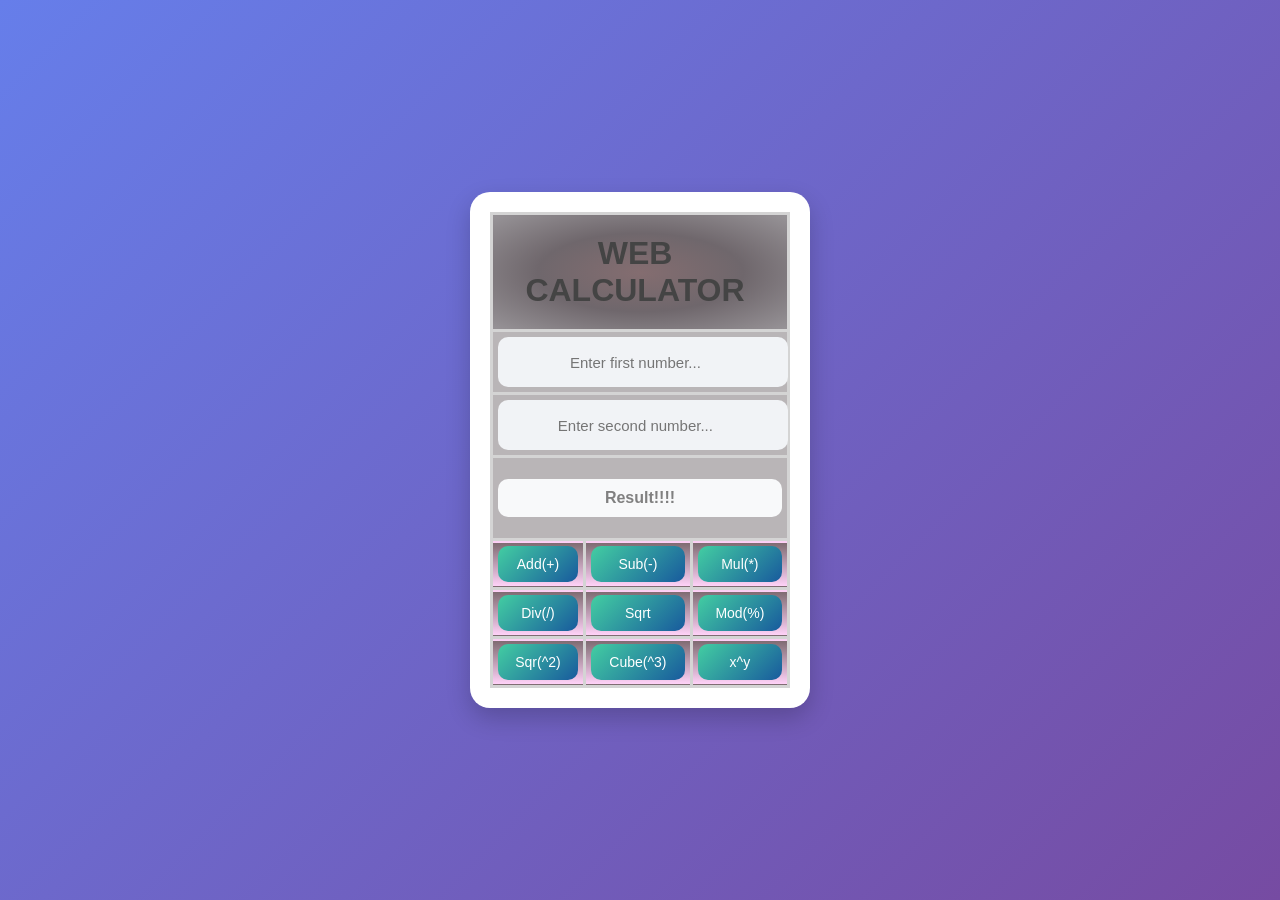
<file: index.html>
<!DOCTYPE html>
<html lang="en">
<head>
    <meta charset="UTF-8">
    <meta name="viewport" content="width=device-width, initial-scale=1.0">
    <link rel="stylesheet" href="style.css">
    <title>Document</title>
</head>
<body>
    <div class="CALCULATOR">
        <form>
            <table>
                <tr class="row1"><th colspan="3"><h1>WEB CALCULATOR</h1></th></tr>
                <tr class="row2">
                    <td colspan="3">
                        <input type="number" placeholder="Enter first number..." id="num1">
                    </td>
                </tr>
                <tr class="row3">
                    <td colspan="3">
                        <input type="number" placeholder="Enter second number..." id="num2">
                    </td>
                </tr>
                <tr class="result">
                    <td colspan="3">
                        <p id="result" style="color: gray;">Result!!!!</p>
                    </td>
                </tr>
                <tr class="row4">
                    <td><button type="button" onclick="add()">Add(+)</button></td>
                    <td><button type="button" onclick="sub()">Sub(-)</button></td>
                    <td><button type="button" onclick="mul()">Mul(*)</button></td>
                </tr>
                <tr class="row5">
                    <td><button type="button" onclick="div()">Div(/)</button></td>
                    <td><button type="button" onclick="sqrt()">Sqrt</button></td>
                    <td><button type="button" onclick="mod()">Mod(%)</button></td>
                </tr>
                <tr class="row6">
                    <td><button type="button" onclick="x2()">Sqr(^2)</button></td>
                    <td><button type="button" onclick="x3()">Cube(^3)</button></td>
                    <td><button type="button" onclick="x4()">x^y</button></td>
                </tr>
            </table>
        </form>
    </div>

    <script src="./style.js"></script>
</body>
</html>
</file>
<file: style.css>
table,tr,td,th{
    border: 3px solid #d4d4d4;
    border-collapse: collapse;
    padding: 10px;
    padding-right: 20px;
}
#num1, #num2{
    width: 95%;
    height: 30px;
    border-color: transparent;
}
.row1{
    background: radial-gradient(rgb(132, 109, 112), rgb(111, 103, 108),rgb(150, 146, 150));
}
button{
    background-color: transparent;
    border-color: transparent;
    border-width: 0px;
    width: 100%;
}
h1{
    color: rgba(128, 1, 60, 0.735);
}
.row4, .row5, .row6{
    background-image: linear-gradient(rgb(127, 107, 114), rgb(255, 210, 248));
}
*{
    text-align: center;
}
.row2, .row3, input, .result{
    background-color: #b9b5b7;
}
#result{
    background-color: #b9b5b7;
}
body {
    margin: 0;
    padding: 0;
    font-family: 'Segoe UI', sans-serif;
    background: linear-gradient(135deg, #667eea, #764ba2);
    display: flex;
    justify-content: center;
    align-items: center;
    height: 100vh;
}
.CALCULATOR {
    background: #ffffff;
    padding: 20px;
    border-radius: 20px;
    box-shadow: 0 10px 25px rgba(0,0,0,0.2);
}
table {
    border-collapse: collapse;
    width: 300px;
    text-align: center;
}
th h1 {
    color: #444;
    margin: 10px 0;
}
input {
    width: 90%;
    padding: 10px;
    border-radius: 10px;
    border: none;
    background: #f1f3f6;
    font-size: 15px;
    outline: none;
}
input:focus {
    background: #e0e7ff;
}
#result {
    display: block;
    padding: 10px;
    background: #f8f9fa;
    border-radius: 10px;
    font-weight: bold;
    color: #333;
}
td {
    padding: 5px;
}
button {
    width: 100%;
    padding: 10px;
    border: none;
    border-radius: 10px;
    background: linear-gradient(135deg, #43cea2, #185a9d);
    color: white;
    font-size: 14px;
    cursor: pointer;
    transition: 0.2s;
}
button:hover {
    transform: translateY(-3px);
    box-shadow: 0 5px 15px rgba(0,0,0,0.2);
}
button:active {
    transform: scale(0.95);
}
</file>
<file: project1.css>
table,tr,td,th{
    border: 3px solid #d4d4d4;
    border-collapse: collapse;
    padding: 10px;
    padding-right: 20px;
}
#num1, #num2{
    width: 95%;
    height: 30px;
    border-color: transparent;
}
.row1{
    background: radial-gradient(rgb(132, 109, 112), rgb(111, 103, 108),rgb(150, 146, 150));
}
button{
    background-color: transparent;
    border-color: transparent;
    border-width: 0px;
    width: 100%;
}
h1{
    color: rgba(128, 1, 60, 0.735);
}
.row4, .row5, .row6{
    background-image: linear-gradient(rgb(127, 107, 114), rgb(255, 210, 248));
}
*{
    text-align: center;
}
.row2, .row3, input, .result{
    background-color: #b9b5b7;
}
#result{
    background-color: #b9b5b7;
}
body {
    margin: 0;
    padding: 0;
    font-family: 'Segoe UI', sans-serif;
    background: linear-gradient(135deg, #667eea, #764ba2);
    display: flex;
    justify-content: center;
    align-items: center;
    height: 100vh;
}
.CALCULATOR {
    background: #ffffff;
    padding: 20px;
    border-radius: 20px;
    box-shadow: 0 10px 25px rgba(0,0,0,0.2);
}
table {
    border-collapse: collapse;
    width: 300px;
    text-align: center;
}
th h1 {
    color: #444;
    margin: 10px 0;
}
input {
    width: 90%;
    padding: 10px;
    border-radius: 10px;
    border: none;
    background: #f1f3f6;
    font-size: 15px;
    outline: none;
}
input:focus {
    background: #e0e7ff;
}
#result {
    display: block;
    padding: 10px;
    background: #f8f9fa;
    border-radius: 10px;
    font-weight: bold;
    color: #333;
}
td {
    padding: 5px;
}
button {
    width: 100%;
    padding: 10px;
    border: none;
    border-radius: 10px;
    background: linear-gradient(135deg, #43cea2, #185a9d);
    color: white;
    font-size: 14px;
    cursor: pointer;
    transition: 0.2s;
}
button:hover {
    transform: translateY(-3px);
    box-shadow: 0 5px 15px rgba(0,0,0,0.2);
}
button:active {
    transform: scale(0.95);
}
</file>
